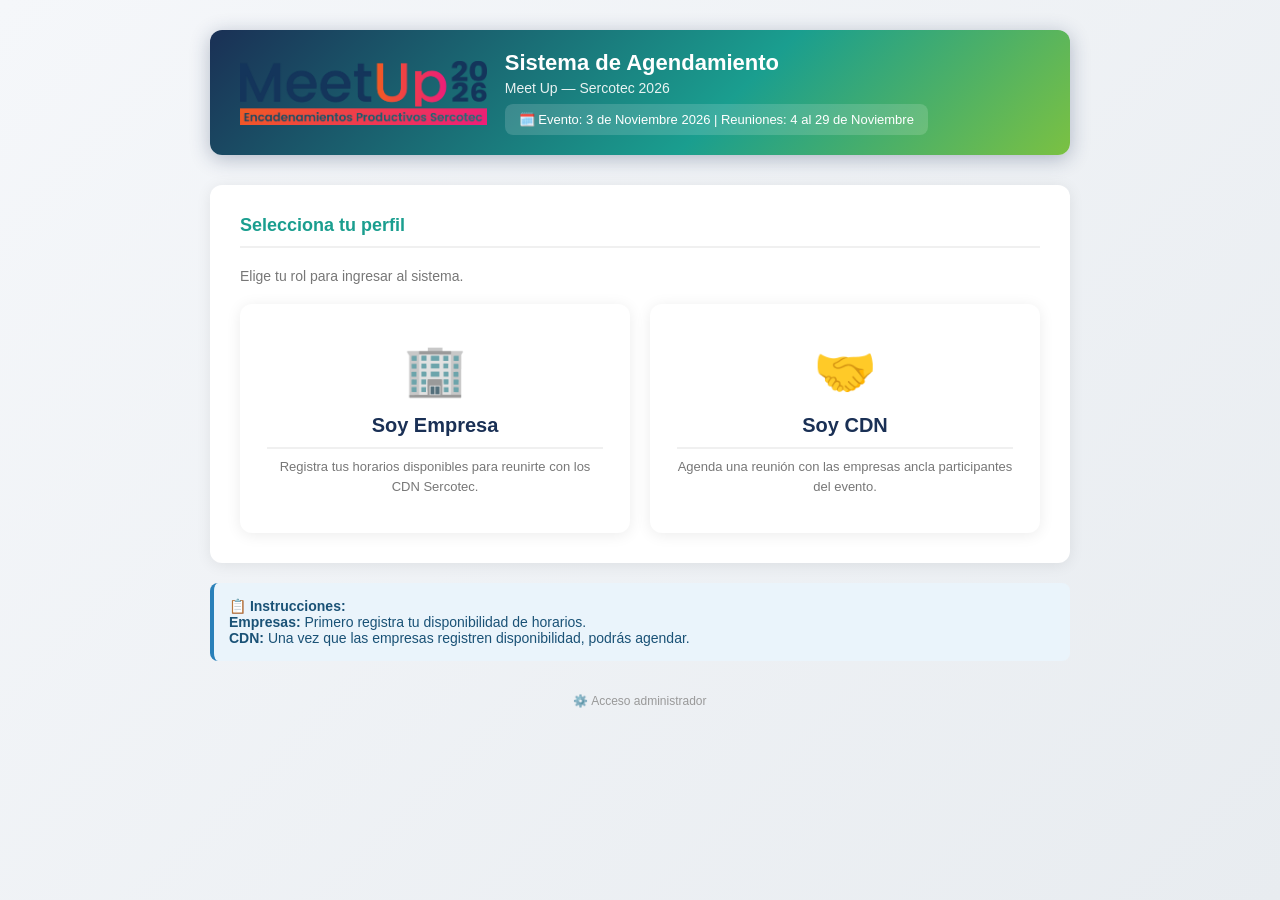
<file: index.html>
<!DOCTYPE html>
<html lang="es">
<head>
    <meta charset="UTF-8">
    <meta name="viewport" content="width=device-width, initial-scale=1.0">
    <title>Sistema de Agendamiento Meet Up Sercotec 2026</title>
    <link rel="stylesheet" href="css/styles.css">
    <style>
        .logo-sercotec { font-size: 13px; opacity: 0.85; margin-top: 2px; }
        .admin-link { text-align: center; margin-top: 30px; }
        .admin-link a { color: #999; font-size: 12px; text-decoration: none; }
        .fecha-evento { background: rgba(255,255,255,0.15); border-radius: 8px; padding: 8px 14px; font-size: 13px; margin-top: 8px; display: inline-block; }
    </style>
</head>
<body>
    <div class="container">
        <div class="header">
            <img src="img/logo-meetup2026.png" alt="EN26 Logo" class="header-logo">
            <div class="header-text">
                <h1>Sistema de Agendamiento</h1>
                <p class="logo-sercotec">Meet Up — Sercotec 2026</p>
                <span class="fecha-evento">🗓️ Evento: 3 de Noviembre 2026 | Reuniones: 4 al 29 de Noviembre</span>
            </div>
        </div>
        <div class="card">
            <h2>Selecciona tu perfil</h2>
            <p style="color:#777; font-size:14px; margin-bottom:5px;">Elige tu rol para ingresar al sistema.</p>
            <div class="landing-grid">
                <a href="empresa.html" class="landing-card">
                    <div class="icon">🏢</div>
                    <h2>Soy Empresa</h2>
                    <p>Registra tus horarios disponibles para reunirte con los CDN Sercotec.</p>
                </a>
                <a href="cdn.html" class="landing-card">
                    <div class="icon">🤝</div>
                    <h2>Soy CDN</h2>
                    <p>Agenda una reunión con las empresas ancla participantes del evento.</p>
                </a>
            </div>
        </div>
        <div class="info-box">
            <strong>📋 Instrucciones:</strong><br>
            <strong>Empresas:</strong> Primero registra tu disponibilidad de horarios.<br>
            <strong>CDN:</strong> Una vez que las empresas registren disponibilidad, podrás agendar.
        </div>
        <div class="admin-link">
            <a href="admin.html">⚙️ Acceso administrador</a>
        </div>
    </div>
</body>
</html>
</file>
<file: css/styles.css>
/* ===== STYLES.CSS — Estilos globales Sistema v2.0 ===== */

* { margin: 0; padding: 0; box-sizing: border-box; }

body {
    font-family: 'Segoe UI', Tahoma, Geneva, Verdana, sans-serif;
    background: linear-gradient(135deg, #f5f7fa 0%, #e8ecf0 100%);
    min-height: 100vh;
    color: #333;
}

.container {
    max-width: 900px;
    margin: 0 auto;
    padding: 30px 20px;
}

/* HEADER */
.header {
    background: linear-gradient(135deg, #1a3055 0%, #1a9e8f 60%, #7bc142 100%);
    color: white;
    padding: 20px 30px;
    border-radius: 12px;
    margin-bottom: 30px;
    box-shadow: 0 4px 20px rgba(26,48,85,0.3);
    display: flex;
    align-items: center;
    gap: 18px;
}

.header-logo {
    height: 64px;
    width: auto;
    flex-shrink: 0;
}

.header-text h1 { font-size: 22px; font-weight: 700; }
.header-text p { font-size: 14px; opacity: 0.9; margin-top: 4px; }
.header-icon { font-size: 40px; }

/* keep backward compat if h1/p used directly under .header */
.header h1 { font-size: 22px; font-weight: 700; }
.header p { font-size: 14px; opacity: 0.9; margin-top: 4px; }

/* CARD */
.card {
    background: white;
    border-radius: 12px;
    padding: 30px;
    box-shadow: 0 2px 15px rgba(0,0,0,0.08);
    margin-bottom: 20px;
}

.card h2 {
    font-size: 18px;
    color: #1a9e8f;
    margin-bottom: 20px;
    padding-bottom: 10px;
    border-bottom: 2px solid #f0f0f0;
}

.card h3 {
    font-size: 15px;
    color: #555;
    margin: 20px 0 12px;
}

/* FORM */
.form-group { margin-bottom: 18px; }

label {
    display: block;
    margin-bottom: 6px;
    font-weight: 600;
    font-size: 14px;
    color: #444;
}

select, input[type="email"], input[type="text"], input[type="password"] {
    width: 100%;
    padding: 11px 14px;
    border: 2px solid #e0e0e0;
    border-radius: 8px;
    font-size: 14px;
    transition: border-color 0.2s;
    background: white;
}

select:focus, input:focus {
    outline: none;
    border-color: #1a9e8f;
    box-shadow: 0 0 0 3px rgba(26,158,143,0.12);
}

/* BOTONES */
.btn {
    padding: 12px 28px;
    border: none;
    border-radius: 8px;
    cursor: pointer;
    font-size: 15px;
    font-weight: 600;
    transition: all 0.2s;
    display: inline-flex;
    align-items: center;
    gap: 8px;
}

.btn-primary {
    background: linear-gradient(135deg, #1a9e8f 0%, #7bc142 100%);
    color: white;
    width: 100%;
    justify-content: center;
    margin-top: 10px;
}
.btn-primary:hover { background: linear-gradient(135deg, #158a7c 0%, #6aac35 100%); transform: translateY(-1px); }
.btn-primary:disabled { background: #ccc; cursor: not-allowed; transform: none; }

.btn-secondary {
    background: #1a3055;
    color: white;
    font-size: 13px;
    padding: 9px 18px;
}
.btn-secondary:hover { background: #122240; }

.btn-danger {
    background: #e74c3c;
    color: white;
    font-size: 12px;
    padding: 6px 12px;
}
.btn-danger:hover { background: #c0392b; }

.btn-success {
    background: #27ae60;
    color: white;
}
.btn-success:hover { background: #219a52; }

/* HORARIOS GRID */
.horarios-grid {
    display: grid;
    grid-template-columns: repeat(auto-fill, minmax(90px, 1fr));
    gap: 8px;
    margin-top: 10px;
}

.horario-btn {
    padding: 9px 6px;
    border: 2px solid #e0e0e0;
    background: white;
    border-radius: 8px;
    cursor: pointer;
    font-size: 13px;
    font-weight: 500;
    transition: all 0.2s;
    text-align: center;
}

.horario-btn:hover { border-color: #1a9e8f; background: #f0faf9; }
.horario-btn.selected { background: linear-gradient(135deg, #1a9e8f, #7bc142); color: white; border-color: #1a9e8f; }
.horario-btn.ocupado { background: #f5f5f5; color: #bbb; border-color: #eee; cursor: not-allowed; text-decoration: line-through; }

/* FECHA GRUPO */
.fecha-grupo {
    background: #fafafa;
    border: 1px solid #eee;
    border-radius: 10px;
    padding: 15px;
    margin-bottom: 15px;
    border-left: 4px solid #1a9e8f;
}

.fecha-titulo {
    font-weight: 700;
    color: #1a9e8f;
    margin-bottom: 10px;
    font-size: 14px;
}

/* MENSAJES */
.mensaje {
    padding: 14px 18px;
    border-radius: 8px;
    margin-top: 15px;
    display: none;
    font-size: 14px;
    font-weight: 500;
}
.mensaje.show { display: block; }
.mensaje.success { background: #d5f5e3; color: #1e8449; border: 1px solid #a9dfba; }
.mensaje.error { background: #fde8e8; color: #922b21; border: 1px solid #f5b7b1; }
.mensaje.info { background: #d6eaf8; color: #1a5276; border: 1px solid #a9cce3; }

/* STATS */
.stats {
    display: grid;
    grid-template-columns: repeat(auto-fit, minmax(160px, 1fr));
    gap: 15px;
    margin-bottom: 25px;
}

.stat-box {
    background: linear-gradient(135deg, #1a3055, #1a9e8f);
    color: white;
    padding: 20px;
    border-radius: 10px;
    text-align: center;
    box-shadow: 0 3px 10px rgba(26,48,85,0.25);
}

.stat-number { font-size: 36px; font-weight: 800; }
.stat-label { font-size: 12px; margin-top: 4px; opacity: 0.9; }

/* TABLA */
table { width: 100%; border-collapse: collapse; font-size: 13px; margin-top: 15px; }
table th { background: #1a3055; color: white; padding: 12px 10px; text-align: left; }
table td { padding: 10px; border-bottom: 1px solid #f0f0f0; }
table tr:hover td { background: #f0faf9; }

/* INFO BOX */
.info-box {
    background: #eaf4fb;
    border-left: 4px solid #2980b9;
    padding: 15px;
    border-radius: 8px;
    margin: 15px 0;
    font-size: 14px;
    color: #1a5276;
}

.warning-box {
    background: #fef9e7;
    border-left: 4px solid #f39c12;
    padding: 15px;
    border-radius: 8px;
    margin: 15px 0;
    font-size: 14px;
    color: #784212;
}

/* LOADING */
.loading {
    text-align: center;
    padding: 30px;
    color: #999;
    font-size: 15px;
}

.spinner {
    display: inline-block;
    width: 24px;
    height: 24px;
    border: 3px solid #f0f0f0;
    border-top-color: #1a9e8f;
    border-radius: 50%;
    animation: spin 0.8s linear infinite;
    margin-right: 10px;
    vertical-align: middle;
}

@keyframes spin { to { transform: rotate(360deg); } }

/* BUTTON GROUP */
.button-group {
    display: flex;
    gap: 10px;
    flex-wrap: wrap;
    margin: 15px 0;
}

/* BADGE */
.badge {
    display: inline-block;
    padding: 3px 8px;
    border-radius: 12px;
    font-size: 11px;
    font-weight: 700;
}
.badge-green { background: #d5f5e3; color: #1e8449; }
.badge-red { background: #fde8e8; color: #922b21; }
.badge-gray { background: #f0f0f0; color: #666; }

/* LANDING PAGE */
.landing-grid {
    display: grid;
    grid-template-columns: 1fr 1fr;
    gap: 20px;
    margin-top: 20px;
}

.landing-card {
    background: white;
    border-radius: 12px;
    padding: 35px 25px;
    text-align: center;
    box-shadow: 0 2px 15px rgba(0,0,0,0.08);
    cursor: pointer;
    transition: all 0.2s;
    text-decoration: none;
    color: inherit;
    border: 2px solid transparent;
}

.landing-card:hover {
    transform: translateY(-4px);
    box-shadow: 0 8px 25px rgba(0,0,0,0.12);
    border-color: #1a9e8f;
}

.landing-card .icon { font-size: 50px; margin-bottom: 15px; }
.landing-card h2 { font-size: 20px; color: #1a3055; margin-bottom: 8px; }
.landing-card p { font-size: 13px; color: #777; line-height: 1.5; }

/* RESPONSIVE */
@media (max-width: 600px) {
    .landing-grid { grid-template-columns: 1fr; }
    .header h1 { font-size: 18px; }
    .header-text h1 { font-size: 18px; }
    .header-logo { height: 48px; }
    .stats { grid-template-columns: 1fr 1fr; }
    .horarios-grid { grid-template-columns: repeat(auto-fill, minmax(75px, 1fr)); }
}
</file>
